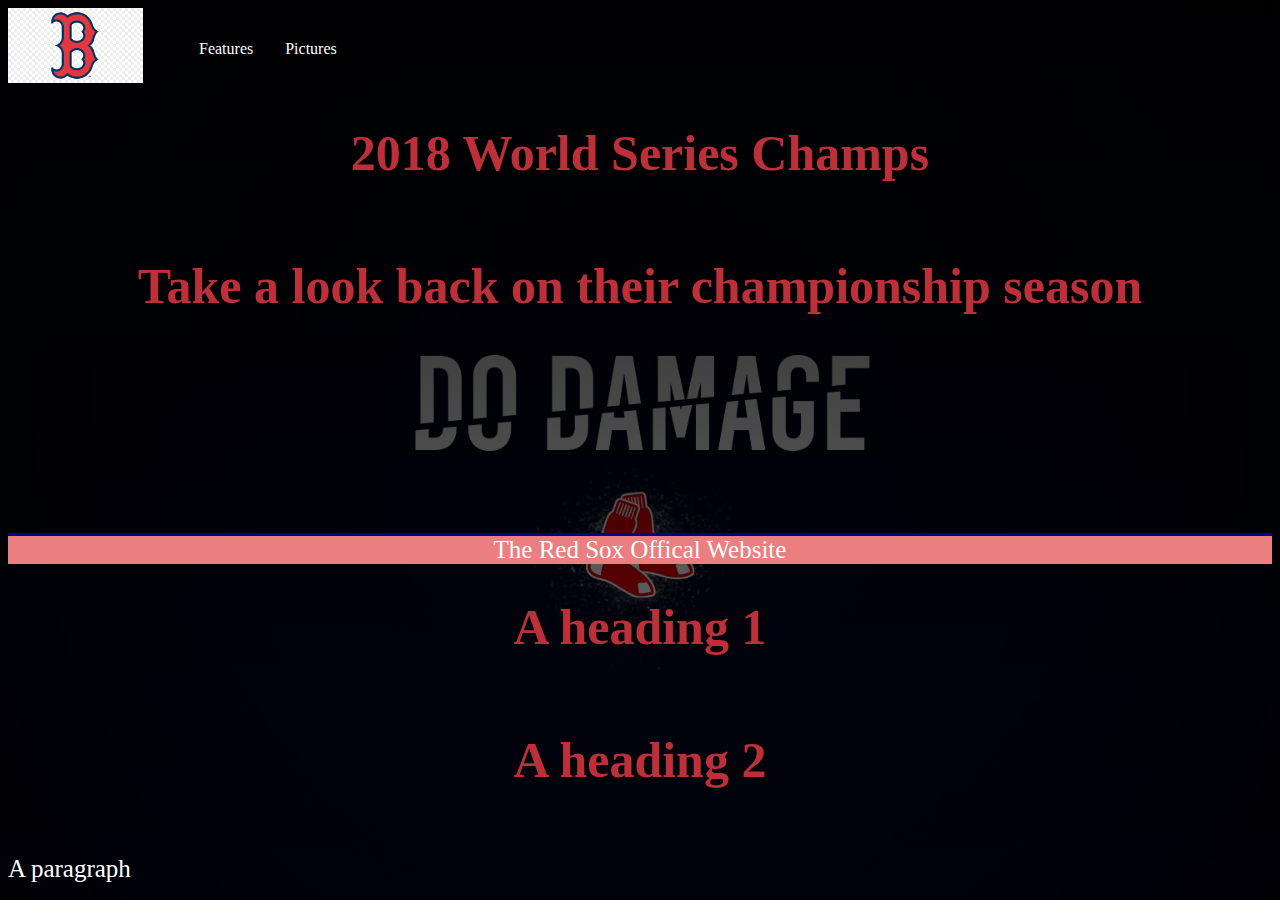
<file: index.html>
<!DOCTYPE html>
<html lang="en">

<head>
    <meta charset="utf-8">
    <title>My Title</title>
    <link rel="stylesheet" type="text/css" href="css/styles.css">
</head>

<body>
    <header>
        <nav>
            <a href="index.html"><img src="Images/Red%20sox%20logo.jpg" alt=" Red Sox Logo" height="75"></a>
            <ul>
                <li> <a href="Page 1.html"> Features </a> </li>
                <li> <a href="Page 2.html"> Pictures </a> </li>

            </ul>


        </nav>


    </header>
    <main>
        <h1> 2018 World Series Champs</h1>
        <h2>Take a look back on their championship season</h2>

    </main>

    <footer>
        <a href="https://www.mlb.com/redsox" target="_blank"> The Red Sox Offical Website</a>



    </footer>
    <h1>A heading 1</h1>
    <h2>A heading 2</h2>
    <p>A paragraph</p>
</body>

</html>
</file>
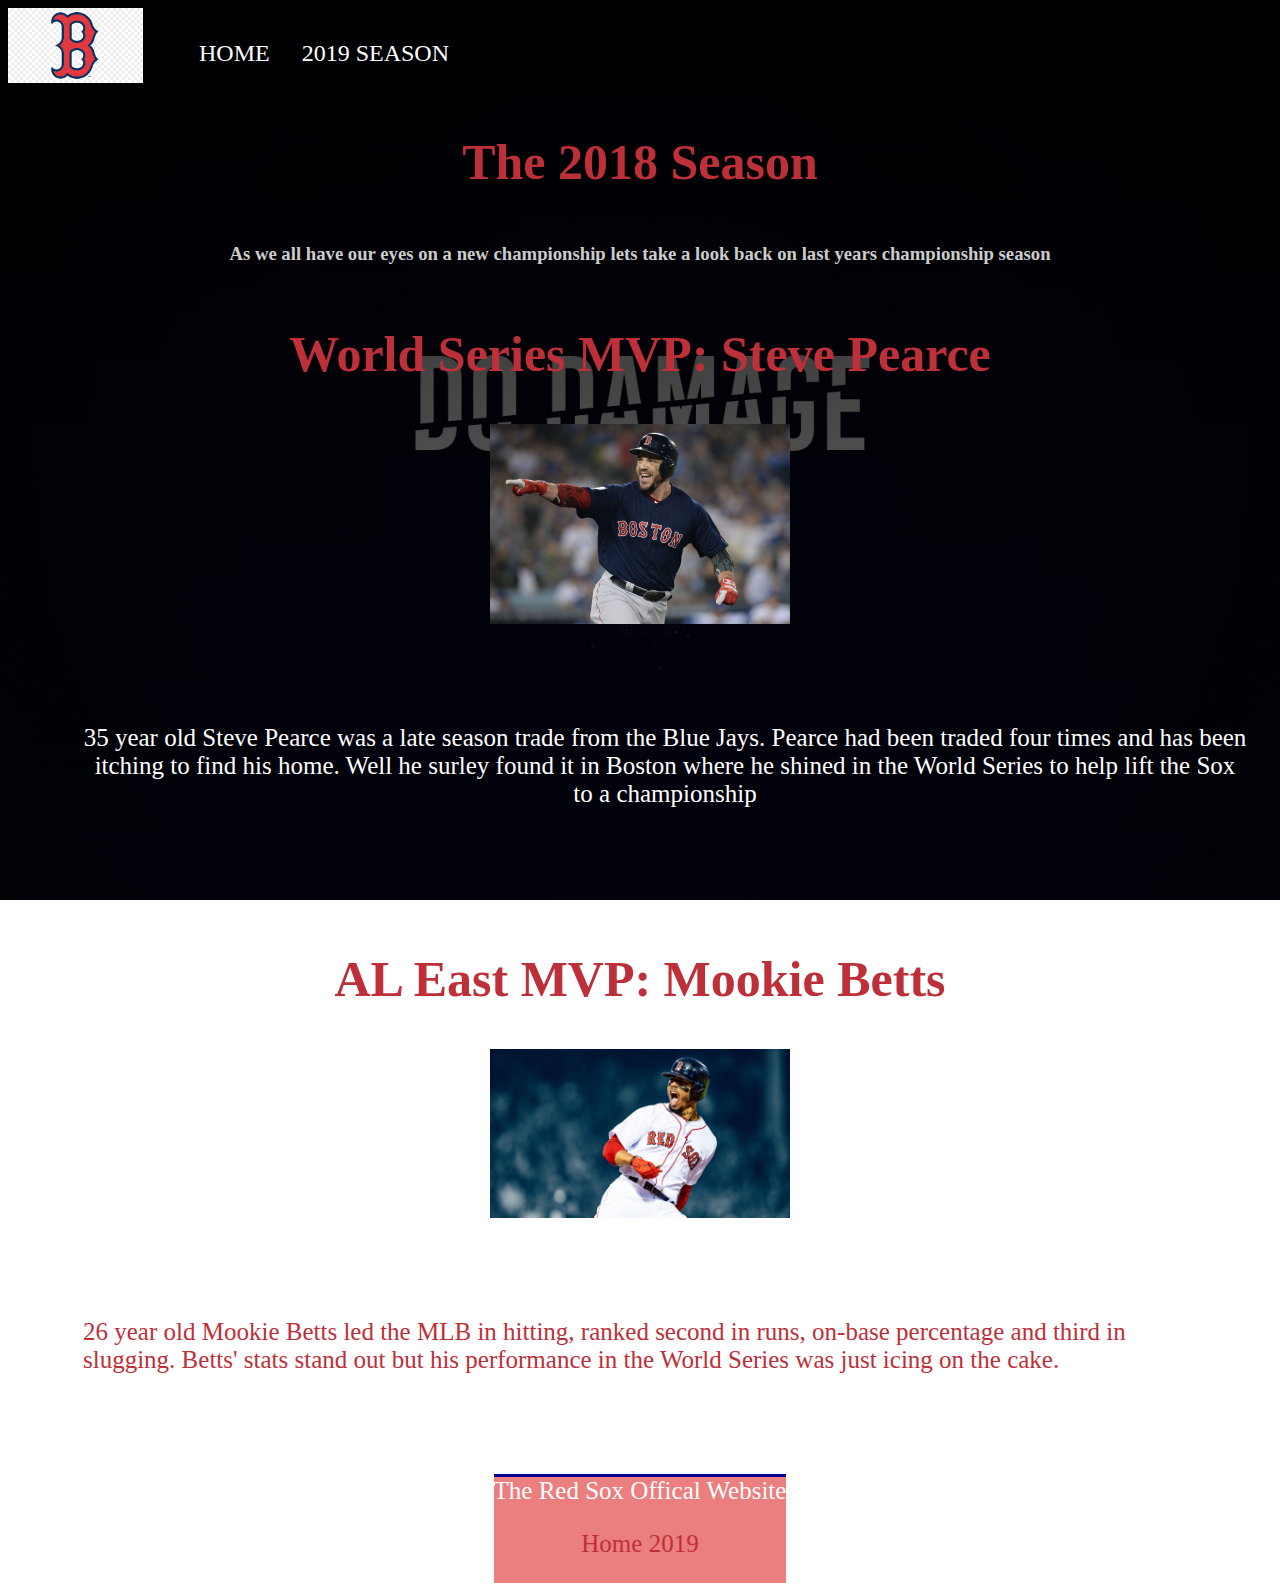
<file: back.html>
<!DOCTYPE html>
<html lang="en">

<head>
    <meta charset="utf-8">
    <title>My Title</title>
    <link rel="stylesheet" type="text/css" href="css/styles.css">
</head>

<body>


    <header>
        <nav>
            <a href="index.html"><img src="css/Images/logo.jpg" alt=" Red Sox Logo" height="75"></a>
            <ul>
                <li> <a class="main-nav" href="index.html"> Home </a> </li>
                <li> <a class="main-nav" href="forward.html"> 2019 Season </a> </li>

            </ul>


        </nav>


    </header>
    <main>
        <h1> The 2018 Season</h1>
        <h3> As we all have our eyes on a new championship lets take a look back on last years championship season </h2>
        <h2>World Series MVP: Steve Pearce</h3>
        <img class="pic" src="css/Images/usa_today_11547329.0.jpg">
        
        <p class="box">35 year old Steve Pearce was a late season trade from the Blue Jays. Pearce had been traded four times and has been itching to find his home. Well he surley found it in Boston where he shined in the World Series to help lift the Sox to a championship</p>

        <h2> AL East MVP: Mookie Betts
        </h2>
        <img class="pic" src="css/Images/mookie.jpg">
        
        
            <p class="hero-text"> 26 year old Mookie Betts led the MLB in hitting, ranked second in runs, on-base percentage and third in slugging. Betts' stats stand out but his performance in the World Series was just icing on the cake.
            </p>
    


        




        <footer>
            <a href="https://www.mlb.com/redsox" target="_blank"> The Red Sox Offical Website</a>
            <p id="cis-special-parent">
            <a href="index.html"> Home</a>
            <a href="forward.html"> 2019 </a>
        </p>

        </footer>





    </main>
</body>










</html>
</file>
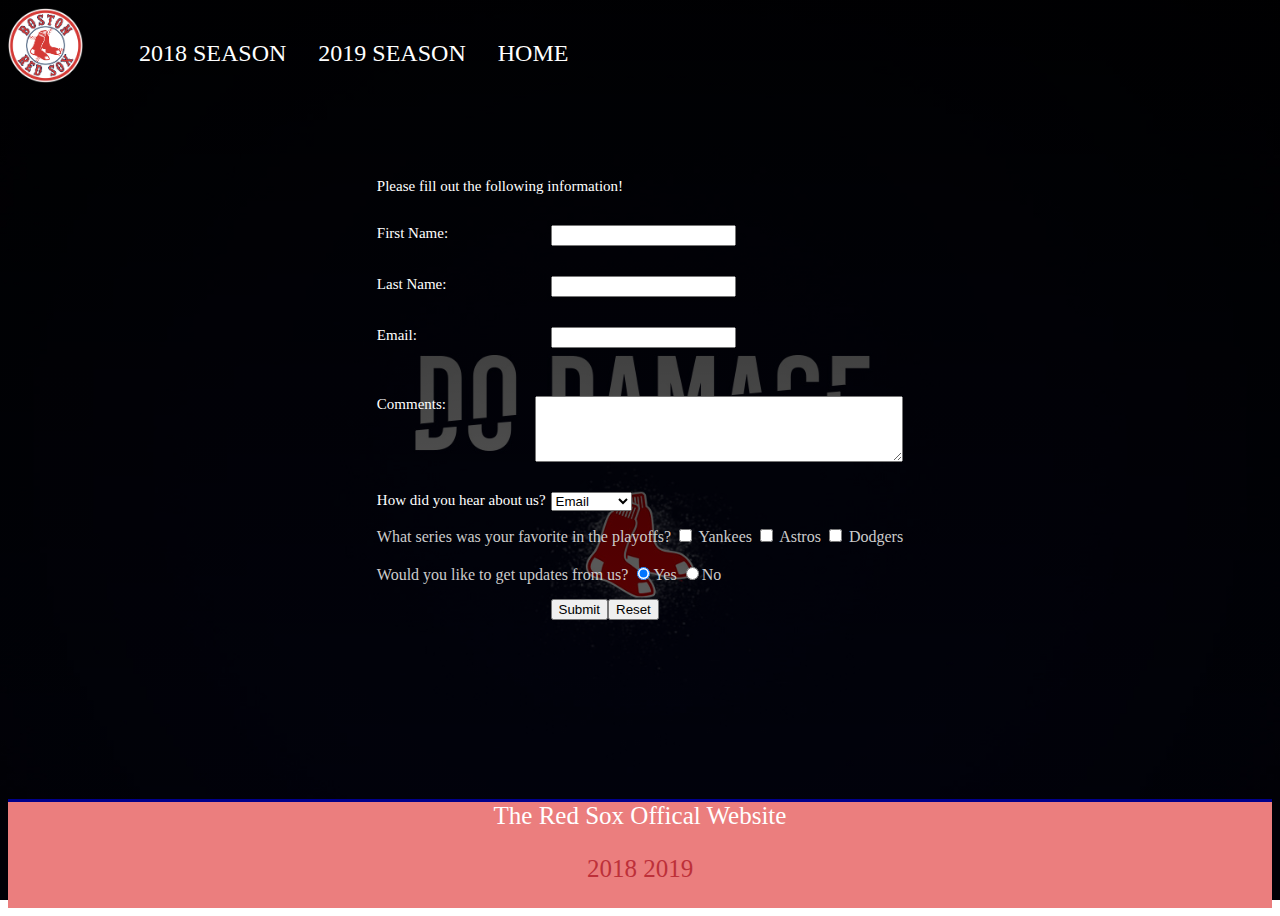
<file: contact.html>
<!DOCTYPE html>
<html lang="en">

<head>
    <meta charset="utf-8">
    <title>Contact Us!</title>
    <link rel="stylesheet" type="text/css" href="css/styles.css">
</head>

<body>


    <header>
        <nav>
            <a href="index.html"><img src="css/Images/newlogo.png" alt=" Red Sox Logo" height="75"></a>
            <ul>
                <li> <a class="main-nav" href="back.html"> 2018 Season </a> </li>
                <li> <a class="main-nav" href="forward.html"> 2019 Season </a> </li>
                <li> <a class="main-nav" href="index.html">Home </a></li>
            </ul>


        </nav>


    </header>
    <main>

        <form action="thankyou.html">
            <p> Please fill out the following information!</p>
           <p> <label for="firstname"> First Name:</label>
            <input type="text" name="firstname" id="firstname">
            </p>

            <p><label for="lastname"> Last Name: </label>
            <input type="text" name="lastname" id="lastname">
            </p>

            <p><label for="email"> Email: </label>
            <input type="text" name="email" id="email">
            </p>
            <br>

            

            <p> <label for="comments"> Comments: </label>
                <textarea name="comments" id="comments" rows="4" cols="48"></textarea>

            </p>
            <p>
                <label for="how-you-heard"> How did you hear about us?</label>
                
                <select name="how-you-heard" id="how-you-heard">
                <option value="email"> Email</option>
                    <option value="televesion"> Television</option>
                    <option value="ad"> Ad</option>
                    <option value="friend"> Friend </option>
                    <option value="other"> other</option>
                    
                
                
                </select>

            </p>
            
            
            
            <div class="checkboxes">
            <label> What series was your favorite in the playoffs?</label>
                <input type="checkbox" name="favorite-series" value="yankees"> Yankees
                <input type="checkbox" name="favorite-series" value="astros"> Astros
                <input type="checkbox" name="favorite-series" value="dodges"> Dodgers
                
            
            </div>
            <br>
            <div class="buttons">
                <label> Would you like to get updates from us?</label>
                <input type="radio" name="join-us" value="Yes" checked>Yes
                <input type="radio" name="join-us" value="No">No
            </div>
            <p>
                <label></label>
                <input type="submit" value="Submit">
                <input type="reset" value="Reset">
            </p>
            
          





        </form>










    </main>



<footer>
    <a href="https://www.mlb.com/redsox" target="_blank"> The Red Sox Offical Website</a>
    <p id="cis-special-parent">
        <a href="back.html"> 2018</a>
        <a href="forward.html"> 2019 </a>
    </p>


</footer>


    </body>







</html>
</file>
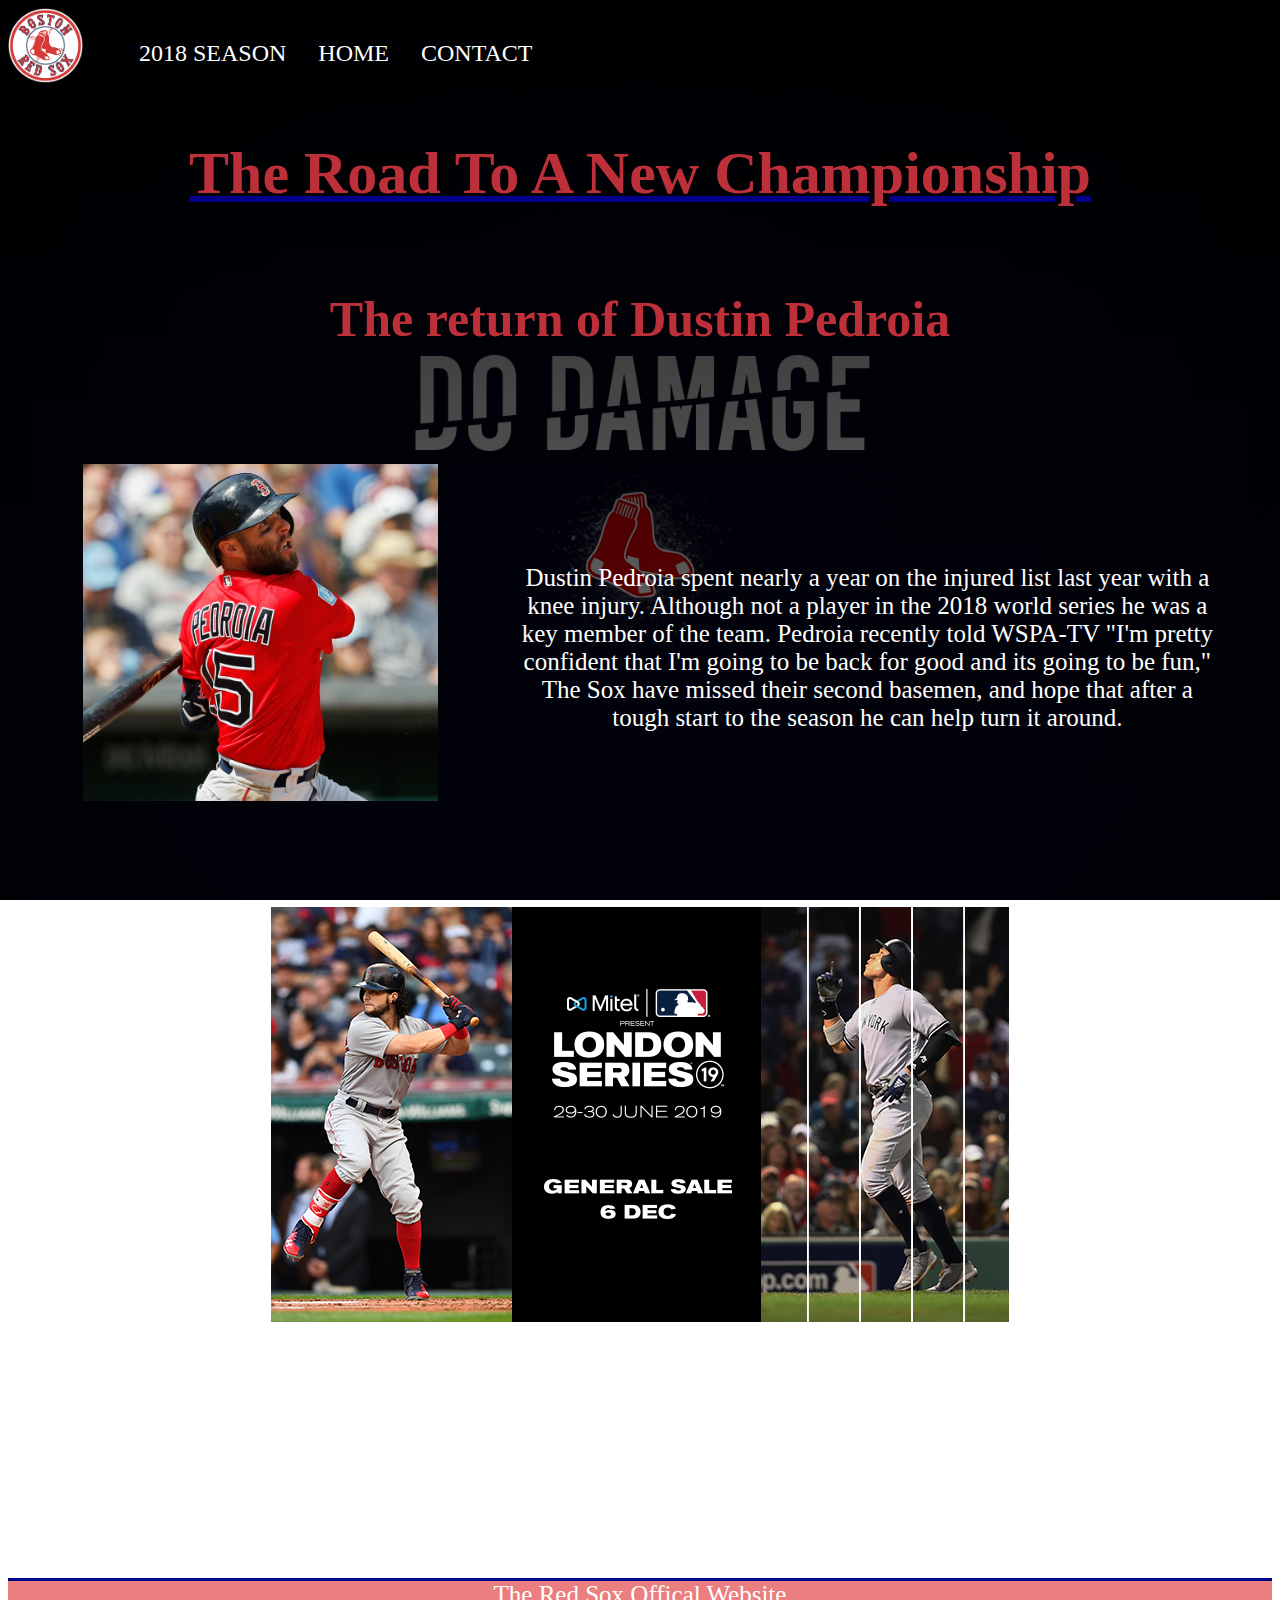
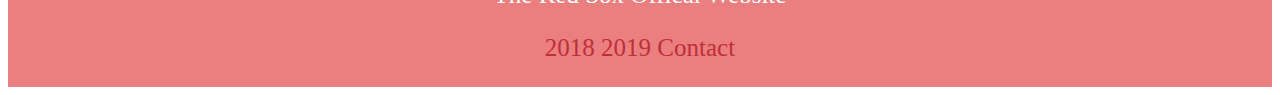
<file: forward.html>
<!DOCTYPE html>
<html lang="en">

<head>
    <meta charset="utf-8">
    <title>My Title</title>
    <link rel="stylesheet" type="text/css" href="css/styles.css">
</head>

<body>


    <header>
        <nav>
            <a href="index.html"><img src="css/Images/newlogo.png" alt=" Red Sox Logo" height="75"></a>
            <ul>
                <li> <a class="main-nav" href="back.html"> 2018 Season </a> </li>
                <li> <a class="main-nav" href="index.html"> Home </a> </li>
                <li> <a class= "main-nav" href="contact.html"> Contact</a> </li>

            </ul>


        </nav>


    </header>
    <main>
        <h1 class="cis260special"> The Road To A New Championship </h1>


        <h2> The return of Dustin Pedroia </h2>
    <div class="box"><img class="pic" src="css/Images/pedroia.jpg" alt="steve pearce">
        
        <p class="box"> Dustin Pedroia spent nearly a year on the injured list last year with a knee injury. Although not a player in the 2018 world series he was a key member of the team. Pedroia recently told WSPA-TV "I'm pretty confident that I'm going to be back for good and its going to be fun," The Sox have missed their second basemen, and hope that after a tough start to the season he can help turn it around. </p>
        </div>
        
        <img src="css/Images/MLB.jpg" alt="redsox yankees in london">
        <p class="box"> The MLB is bringing the biggest rivalry in baseball history to London on June 29 and 30. Make sure youre watching as history is made as MLB games are hosted in Europe for the first time.</p>




    </main>

<footer>
            <a href="https://www.mlb.com/redsox" target="_blank"> The Red Sox Offical Website</a>
             <p id="cis-special-parent"> 
        <a href="back.html"> 2018</a>
        <a href="forward.html"> 2019 </a>
        <a href="contact.html"> Contact</a>
       </p>
            
        
        </footer>

    </body>







</html>
</file>
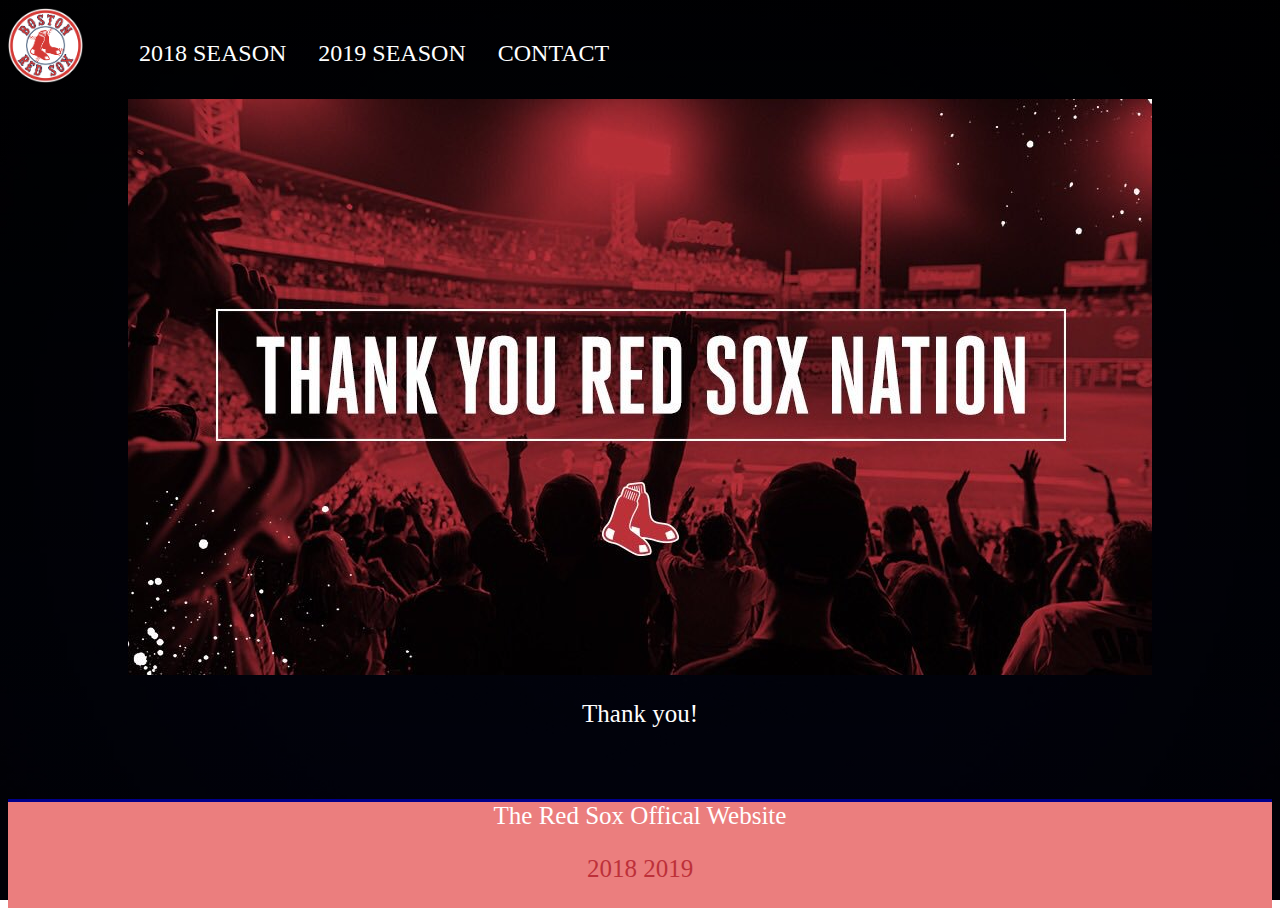
<file: thankyou.html>
<!DOCTYPE html>
<html lang="en">

<head>
    <meta charset="utf-8">
    <title>My Title</title>
    <link rel="stylesheet" type="text/css" href="css/styles.css">
</head>

<body>


    <header>
        <nav>
           
            <a href="index.html"><img src="css/Images/newlogo.png" alt=" Red Sox Logo" height="75"></a>
            <ul>
                <li> <a class="main-nav" href="back.html"> 2018 Season </a> </li>
                <li> <a class="main-nav" href="forward.html"> 2019 Season </a> </li>
                <li> <a class= "main-nav" href="contact.html"> Contact</a> </li>

            </ul>


        </nav>


    </header>

    <main>
        
        <img src="css/Images/thankyu.jpg_large" alt="thank you">
        <p>
        
         Thank you!
            
            
        </p>

    </main>








    <footer>
            <a href="https://www.mlb.com/redsox" target="_blank"> The Red Sox Offical Website</a>
             <p id="cis-special-parent"> 
        <a href="back.html"> 2018</a>
        <a href="forward.html"> 2019 </a>
       </p>
            
        
        </footer>
    </body>









</html>
</file>
<file: css/styles.css>
a{
    color: #FFFFFF;
    text-decoration: none;
    list-style: none;
    transition: background-color .3s, color .3s;
    
   
    
    
}



header nav ul{
    display: flex;
    justify-content: flex-end;
}

header nav li {
    list-style-type: none;
    padding: 1em;
}

.cis260special {
    color:rgb(189, 48, 57);
    font-size: 60px;
    text-decoration-line: underline;
    text-decoration-color: darkblue;
    
    
        
}
h1{
    text-align: center;
}

html {
    box-sizing: border-box ;
    margin: 0;
    color: #ccc;
}


.main-nav {
    display: flex; 
    text-transform: uppercase;
    font-size: 150%;
    text-decoration-color:rgb(189, 48, 57);
    flex-direction:column;
    justify-content: flex-end;
/*    background-image: linear-gradient(rgb(189, 48, 57), #FFFFFF);*/
        
   
        
    
}
form {
    display: flex;
    flex-direction: column;
    padding: 4em;
    

}

form label {
    flex-basis: 33%;
}
form p{
    display: flex;
    align-content: center;
    font-size: 15px;
}



#cis-special-parent a {
    color: rgb(189, 48, 57) 
        
    
}

h1{
    color: rgb(189, 48, 57);
    font-size: 50px
}

h2{
    color: rgb(189, 48, 57);
    font-size: 50px;
    text-align: center
    
        
}


.pic{
    object-fit: cover;
     object-position: 54%;
    width: 300px ;
    height: 337px;
    flex: 1;

    
    
}
.box{
    display: flex;
    flex-direction: row;
    flex: 2;
    padding: 3em;
padding-right: 1em;
    font-size: 25px;
    align-content: center;
    text-align: center;
    
    
    
        
        
}


.quote{
    color: rgb(189, 48, 57);
    font-size: 25px;
    background-color:rgba(57, 62, 175, 0.59);
    justify-content: center;
    text-align: center;
        
}
body{

    background-image: linear-gradient(rgba(0, 0, 0, 0.9), rgba(0, 0, 0, 0.5)), url(Images/new.jpg);
    background-size: cover;
    background-position: center;
    display: flex;
    min-height: 100vh;
    flex-direction: column;
    background-attachment:fixed;
}

.hero-text {
    padding: 3em;
    display: flex;
    flex-direction: column;
    flex: 5;
    color: rgb(189, 48, 57);
    align-content: center;
   

/*    
    
    
    background-size: cover ;
    background-position: center ;
    min-height: 100vh;
    
/*    display: flex ;*/
/*    flex-direction: row*/
           
}

main {
    display: flex ;
    align-items: center;
    flex: 1;
    flex-direction:column;
    
}

p{
    color:#ffffff;
    font-size: 25px;
   
}
.heading{
    background-color:rgba(0, 0, 136, 0.6);
}


.container__item {
    
    width: 100px;
    height: 100px;
    flex-direction: row
}

footer {
    background-color: #eb7e7e;
    display: flex;
    flex-direction: column;
    align-items:center;
    border-top-style: solid;
    border-top-color: darkblue;
    
}
footer a{
    font-size: 25px;
    
}
/*
ul{
    list-style-type: none
}
*/

a:hover{
    color: #b7b8b9
}
a:visited{
    text-decoration: none;
    
    

}




nav{
    display: flex;
    flex-direction:
}
</file>
